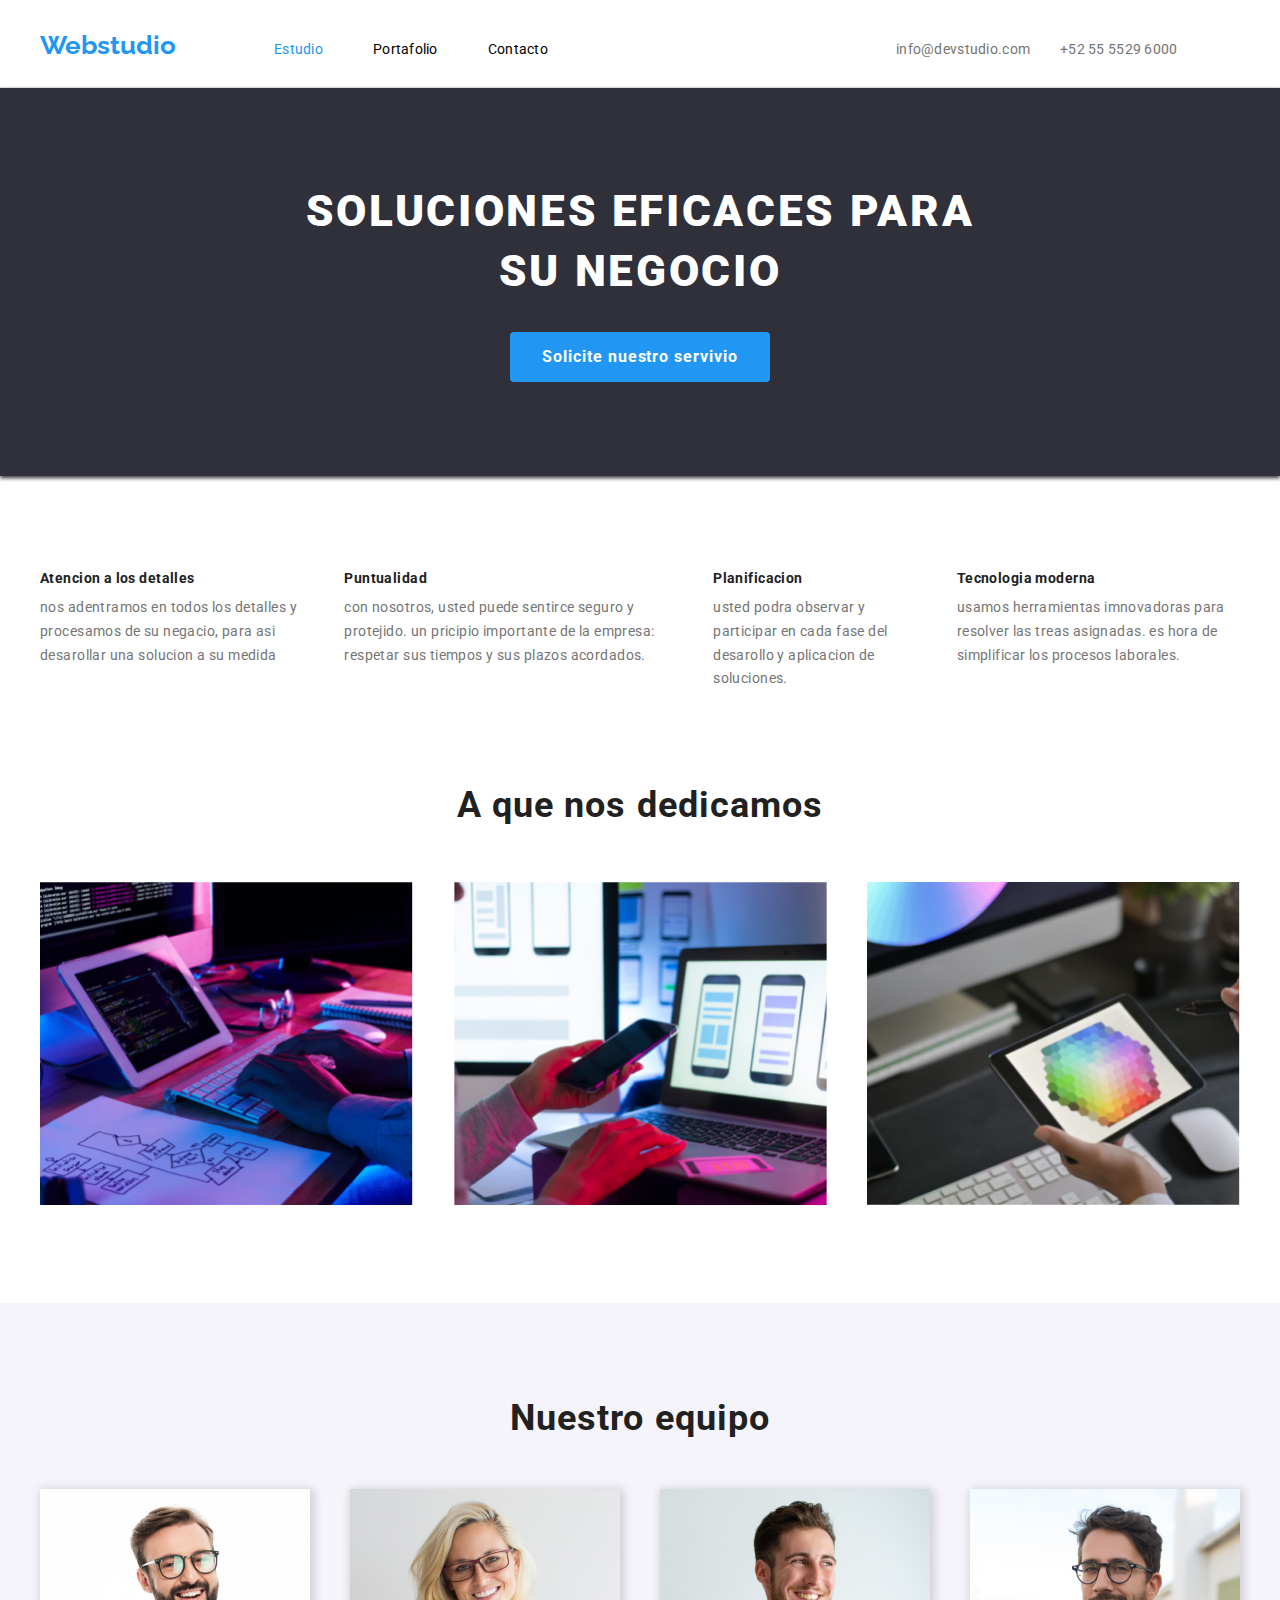
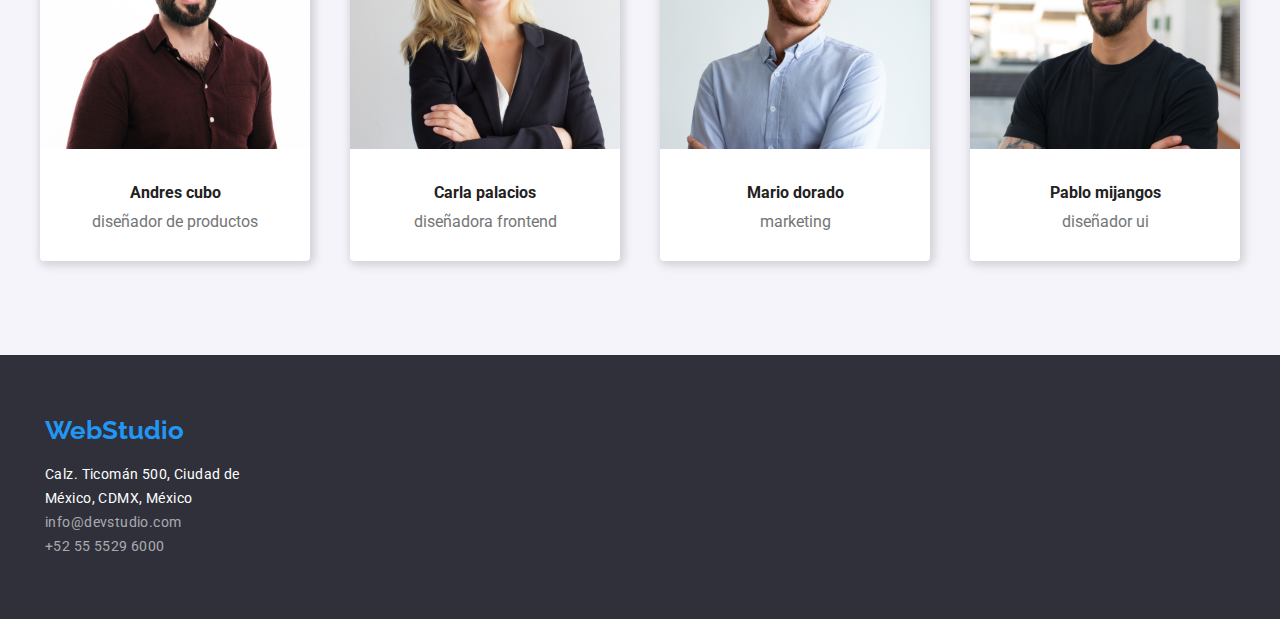
<file: index.html>
<!DOCTYPE html>
<html lang="en">
  <head>
    <meta charset="UTF-8" />
    <meta http-equiv="X-UA-Compatible" content="IE=edge" />
    <meta name="viewport" content="width=device-width, initial-scale=1.0" />
    <link rel="stylesheet" href="css/styles.css" />
    <link rel="preconnect" href="https://fonts.googleapis.com" />
    <link rel="preconnect" href="https://fonts.gstatic.com" crossorigin />
    <link
      rel="stylesheet"
      href="https://fonts.googleapis.com/css2?family=Raleway:wght@100;200;400;500;700;900&family=Roboto:wght@100;300;400;700;900&display=swap"
    />
    <link
      href="https://fonts.googleapis.com/css2?family=Raleway:wght@100;200;400;500;700&display=swap"
      rel="stylesheet"
    />
    <link rel="preconnect" href="https://fonts.googleapis.com" />
    <link rel="preconnect" href="https://fonts.gstatic.com" crossorigin />
    <title>WebStudio</title>
  </head>
  <body>
    <header class="cont-header">
      <div class="container">
        <h1 class="cont-logo">
          <a href="#">Webstudio</a>
        </h1>
        <nav class="cont-nav">
          <ul class="cont-navbar">
            <li><a href="./index.html" class="active">Estudio</a></li>
            <li><a href="./portafolio.html">Portafolio</a></li>
            <li><a href="#">Contacto</a></li>
          </ul>
        </nav>
        <div class="cont-top">
          <ul class="cont-headercontactos">
            <li>
              <a href="sobre:info@devstudio.com">info@devstudio.com</a>
            </li>
            <li><a href="tel:+525555296000">+52 55 5529 6000</a></li>
          </ul>
        </div>
      </div>
    </header>
    <main>
      <section class="encabezado">
        <div class="container">
          <h2>
            SOLUCIONES EFICACES PARA<br />
            SU NEGOCIO
          </h2>
          <button type="button" class="encabezado-butom">
            Solicite nuestro servivio
          </button>
        </div>
      </section>

      <section class="informacion">
        <div class="container">
          <ul class="informacion-labels">
            <li>
              <h3>Atencion a los detalles</h3>
              <p>
                nos adentramos en todos los detalles y procesamos de su negacio,
                para asi desarollar una solucion a su medida
              </p>
            </li>
            <li>
              <h3>Puntualidad</h3>
              <p>
                con nosotros, usted puede sentirce seguro y protejido. un
                pricipio importante de la empresa: respetar sus tiempos y sus
                plazos acordados.
              </p>
            </li>

            <li>
              <h3>Planificacion</h3>
              <p>
                usted podra observar y participar en cada fase del desarollo y
                aplicacion de soluciones.
              </p>
            </li>

            <li>
              <h3>Tecnologia moderna</h3>
              <p>
                usamos herramientas imnovadoras para resolver las treas
                asignadas. es hora de simplificar los procesos laborales.
              </p>
            </li>
          </ul>
        </div>
      </section>

      <section class="work">
        <div class="container">
          <h2>A que nos dedicamos</h2>
          <ul class="work-list">
            <li>
              <img
                src="images/compiuter.png"
                alt="compiuter"
                width="373"
                height="323"
              />
            </li>
            <li>
              <img src="images/cel.png" alt="cel" width="373" height="323" />
            </li>
            <li>
              <img src="images/tab.png" alt="tab" width="373" height="323" />
            </li>
          </ul>
        </div>
      </section>

      <section class="equipment">
        <div class="container">
          <h2>Nuestro equipo</h2>
          <ul class="equipment-cards">
            <li>
              <img src="images/men.jpg" alt="men" width="270" height="260" />
              <h3>Andres cubo</h3>
              <p>diseñador de productos</p>
            </li>

            <li>
              <img
                src="images/women.jpg"
                alt="women"
                width="270"
                height="260"
              />
              <h3>Carla palacios</h3>
              <p>diseñadora frontend</p>
            </li>

            <li>
              <img
                src="images/white.jpg"
                alt="white"
                width="270"
                height="260"
              />
              <h3>Mario dorado</h3>
              <p>marketing</p>
            </li>
            <li>
              <img
                src="images/black.jpg"
                alt="black"
                width="270"
                height="260"
              />
              <h3>Pablo mijangos</h3>
              <p>diseñador ui</p>
            </li>
          </ul>
        </div>
      </section>
    </main>

    <footer>
      <address class="footer-bar">
        <div class="container">
          <a href="#"><span class="footer-title">WebStudio</span></a>
          <ul class="footer-adress">
            <li class="footer-adress">
              Calz. Ticomán 500, Ciudad de<br />
              México, CDMX, México
            </li>
          </ul>
          <ul class="footer-sobre-tel">
            <li>
              <a href="sobre:info@devstudio.com">info@devstudio.com</a>
            </li>
            <li>
              <a href="tel:+525555296000">+52 55 5529 6000</a>
            </li>
          </ul>
        </div>
      </address>
    </footer>
  </body>
</html>
</file>
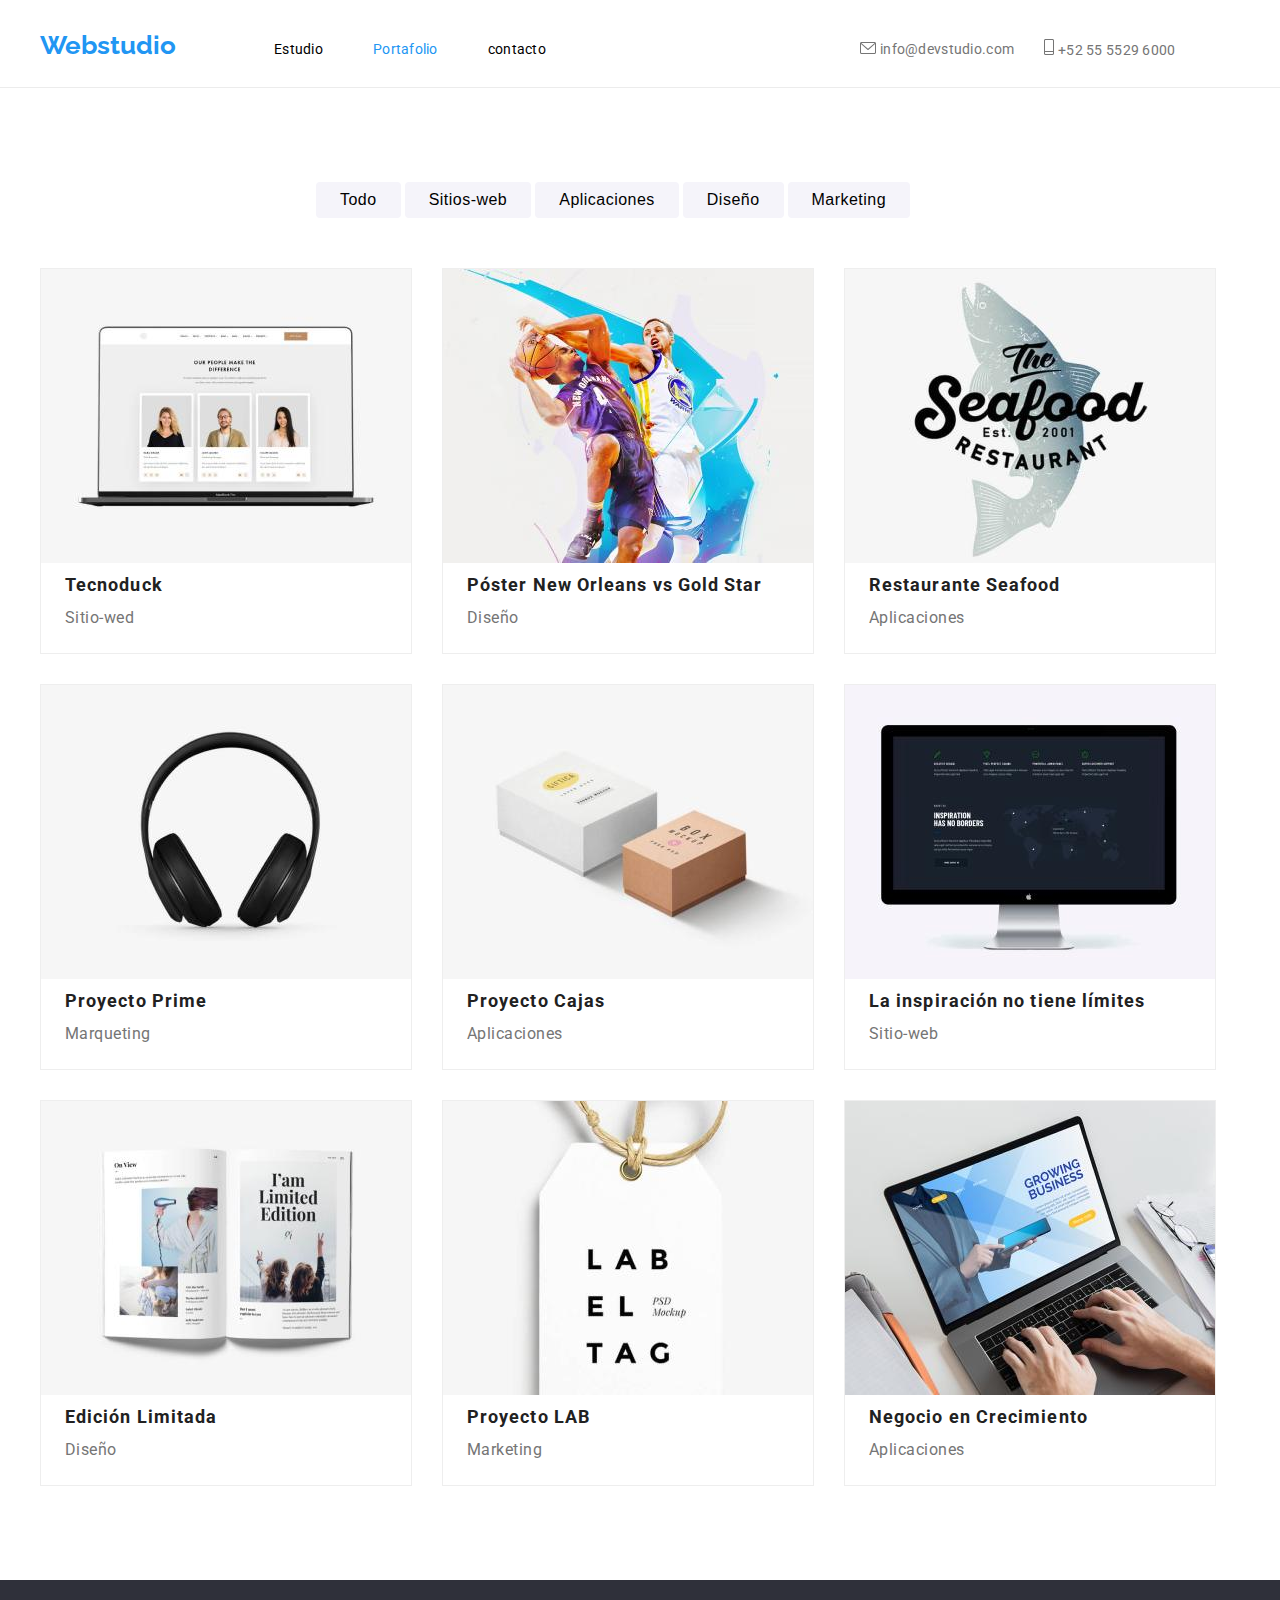
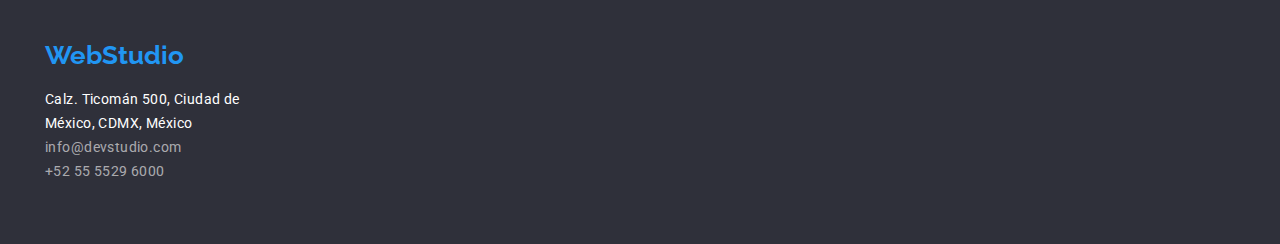
<file: portafolio.html>
<!DOCTYPE html>
<html lang="en">
  <head>
    <meta charset="UTF-8" />
    <meta http-equiv="X-UA-Compatible" content="IE=edge" />
    <meta name="viewport" content="width=device-width, initial-scale=1.0" />
    <link rel="stylesheet" href="css/styles.css" />
    <link rel="preconnect" href="https://fonts.googleapis.com" />
    <link rel="preconnect" href="https://fonts.gstatic.com" crossorigin />
    <link
      href="https://fonts.googleapis.com/css2?family=Montserrat:wght@400;700&family=Roboto:wght@400;500;700;900&display=swap"
      rel="stylesheet"
    />
    <link
      rel="stylesheet"
      href="https://cdnjs.cloudflare.com/ajax/libs/modern-normalize/1.1.0/modern-normalize.min.css"
      integrity="sha512-wpPYUAdjBVSE4KJnH1VR1HeZfpl1ub8YT/NKx4PuQ5NmX2tKuGu6U/JRp5y+Y8XG2tV+wKQpNHVUX03MfMFn9Q=="
      crossorigin="anonymous"
      referrerpolicy="no-referrer"
    />
    <link
      href="https://fonts.googleapis.com/css2?family=Raleway:wght@700&display=swap"
      rel="stylesheet"
    />
    <title>Portafolio</title>
  </head>
  <body>
    <header class="cont-header">
      <div class="container">
        <h1 class="cont-logo">
          <a href="#">Webstudio</a>
        </h1>
        <nav class="cont-nav">
          <ul class="cont-navbar">
            <li><a href="./index.html">Estudio</a></li>
            <li><a href="./portafolio.html" class="active">Portafolio</a></li>
            <li>
              <a href="#" target="_blank" rel="noopener noreeferrrer">
                contacto</a
              >
            </li>
          </ul>
        </nav>
        <div class="cont-top">
          <ul class="cont-headercontactos contact-with-svg">
            <li>
              <img
                src="./images/sobre.svg"
                class="svg-contact"
                width="16px"
                height="12px"
                alt=""
              />
              <a href="sobre:info@devstudio.com">info@devstudio.com</a>
            </li>
            <li>
              <img
                src="./images/tel.svg"
                class="svg-contact"
                width="10px"
                height="16px"
                alt=""
              />
              <a href="tel:+525555296000">+52 55 5529 6000</a>
            </li>
          </ul>
        </div>
      </div>
    </header>
    <main>
      <section class="menu">
        <div class="container">
          <div class="container-menu">
            <button class="menu-buton" type="button">
              <h2 class="txt-button">Todo</h2>
            </button>
            <button class="menu-buton" type="button">
              <h2 class="txt-button">Sitios-web</h2>
            </button>
            <button class="menu-buton" type="button">
              <h2 class="txt-button">Aplicaciones</h2>
            </button>
            <button class="menu-buton" type="button">
              <h2 class="txt-button">Diseño</h2>
            </button>
            <button class="menu-buton" type="button">
              <h2 class="txt-button">Marketing</h2>
            </button>
          </div>
        </div>
      </section>
      <section class="servicios">
        <div class="container">
          <ul class="servicios-window">
            <li>
              <img
                src="images/Tecnoduck.jpg"
                alt="Tecnoduck"
                width="370"
                height="294"
              />
              <h3>Tecnoduck</h3>
              <p>Sitio-wed</p>
            </li>
            <li>
              <img
                src="images/poster.jpg"
                alt="poster"
                width="370"
                height="294"
              />
              <h3>Póster New Orleans vs Gold Star</h3>
              <p>Diseño</p>
            </li>
            <li>
              <img
                src="images/Seafood.jpg"
                alt="Seafood"
                width="370"
                height="294"
              />
              <h3>Restaurante Seafood</h3>
              <p>Aplicaciones</p>
            </li>
            <li>
              <img
                src="images/Prime.jpg"
                alt="Prime"
                width="370"
                height="294"
              />
              <h3>Proyecto Prime</h3>
              <p>Marqueting</p>
            </li>
            <li>
              <img
                src="images/project-boxes.jpg"
                alt="project"
                width="370"
                height="294"
              />
              <h3>Proyecto Cajas</h3>
              <p>Aplicaciones</p>
            </li>
            <li>
              <img
                src="images/limits.jpg"
                alt="limits"
                width="370"
                height="294"
              />
              <h3>La inspiración no tiene límites</h3>
              <p>Sitio-web</p>
            </li>
            <li>
              <img
                src="images/Limited edition.jpg"
                alt="edition"
                width="370"
                height="294"
              />
              <h3>Edición Limitada</h3>
              <p>Diseño</p>
            </li>
            <li>
              <img src="images/Lab.jpg" alt="Lab" width="370" height="294" />
              <h3>Proyecto LAB</h3>
              <p>Marketing</p>
            </li>
            <li>
              <img
                src="images/business.jpg"
                alt="business"
                width="370"
                height="294"
              />
              <h3>Negocio en Crecimiento</h3>
              <p>Aplicaciones</p>
            </li>
          </ul>
        </div>
      </section>
    </main>

    <footer>
      <address class="footer-bar">
        <div class="container">
          <a href="#"><span class="footer-title">WebStudio</span></a>
          <ul class="footer-adress">
            <li class="footer-adress">
              Calz. Ticomán 500, Ciudad de<br />
              México, CDMX, México
            </li>
          </ul>
          <ul class="footer-sobre-tel">
            <li>
              <a href="sobre:info@devstudio.com">info@devstudio.com</a>
            </li>
            <li>
              <a href="tel:+525555296000">+52 55 5529 6000</a>
            </li>
          </ul>
        </div>
      </address>
    </footer>
  </body>
</html>
</file>
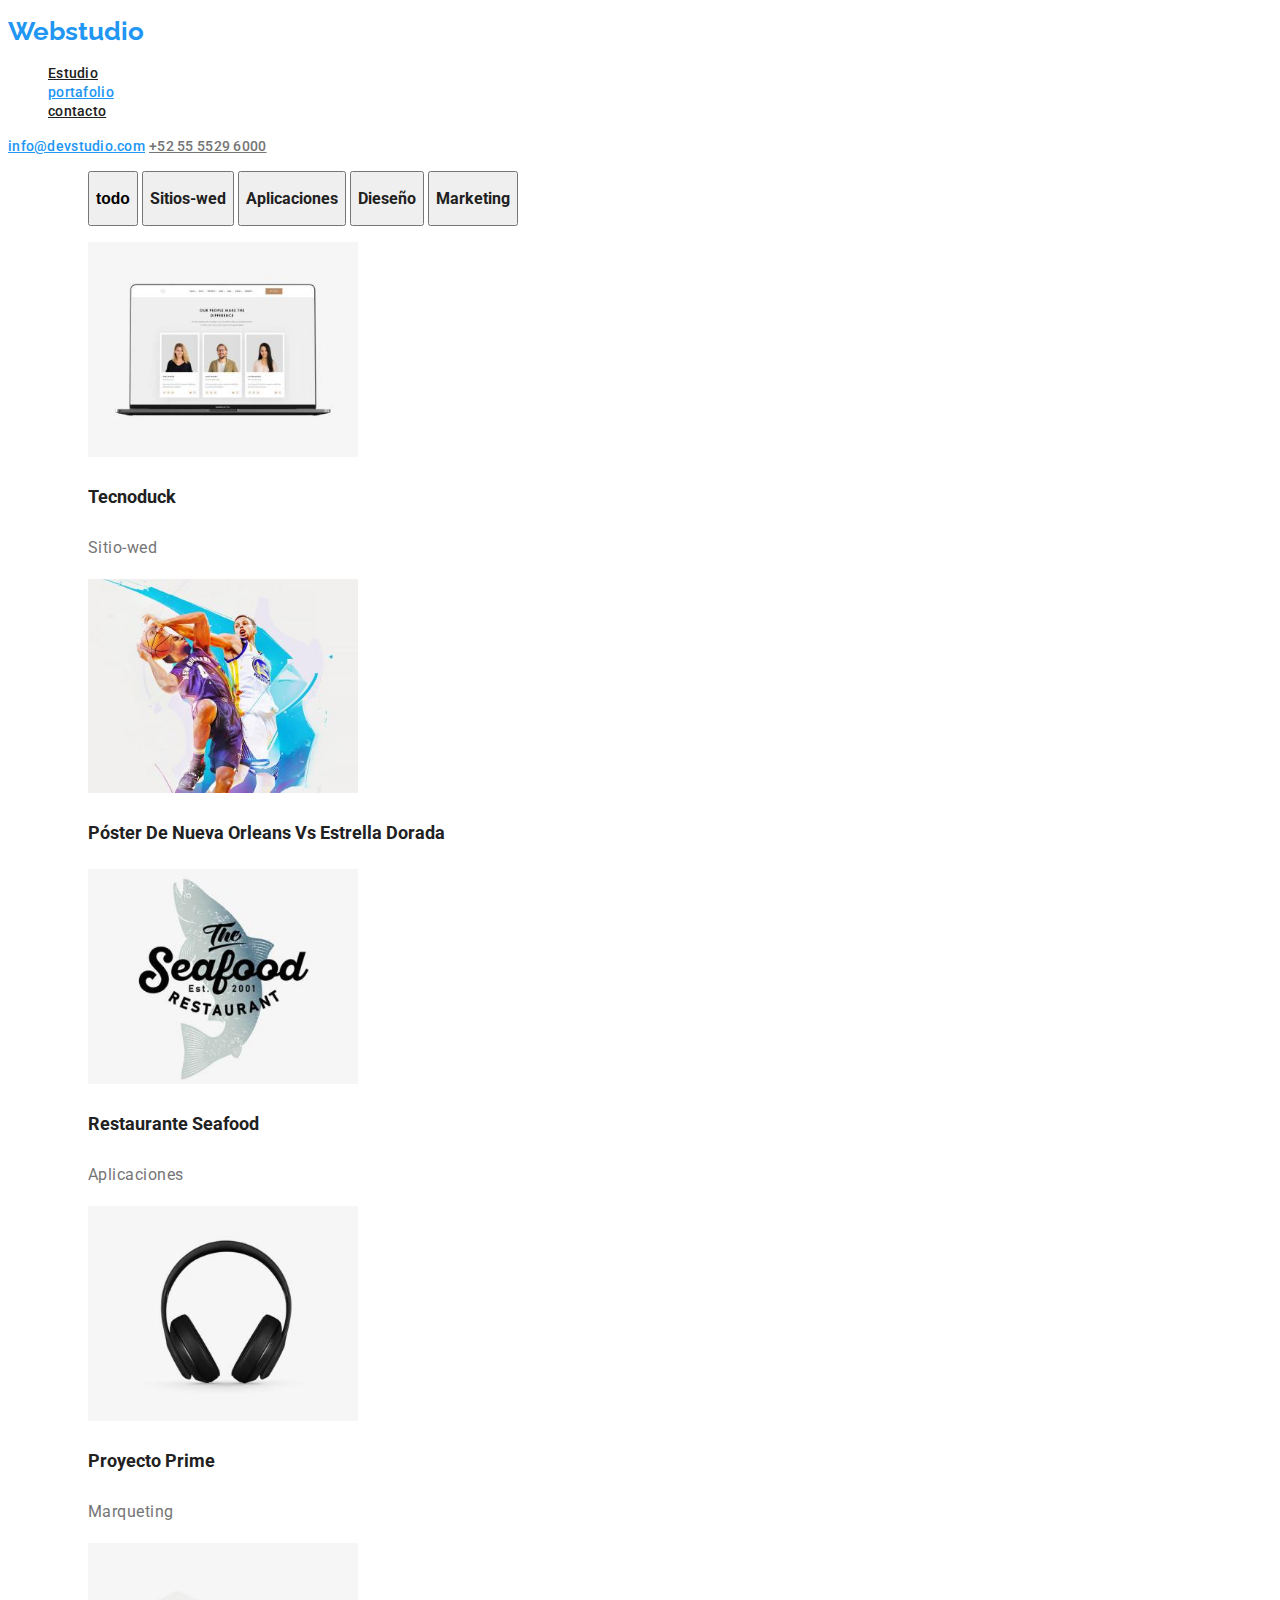
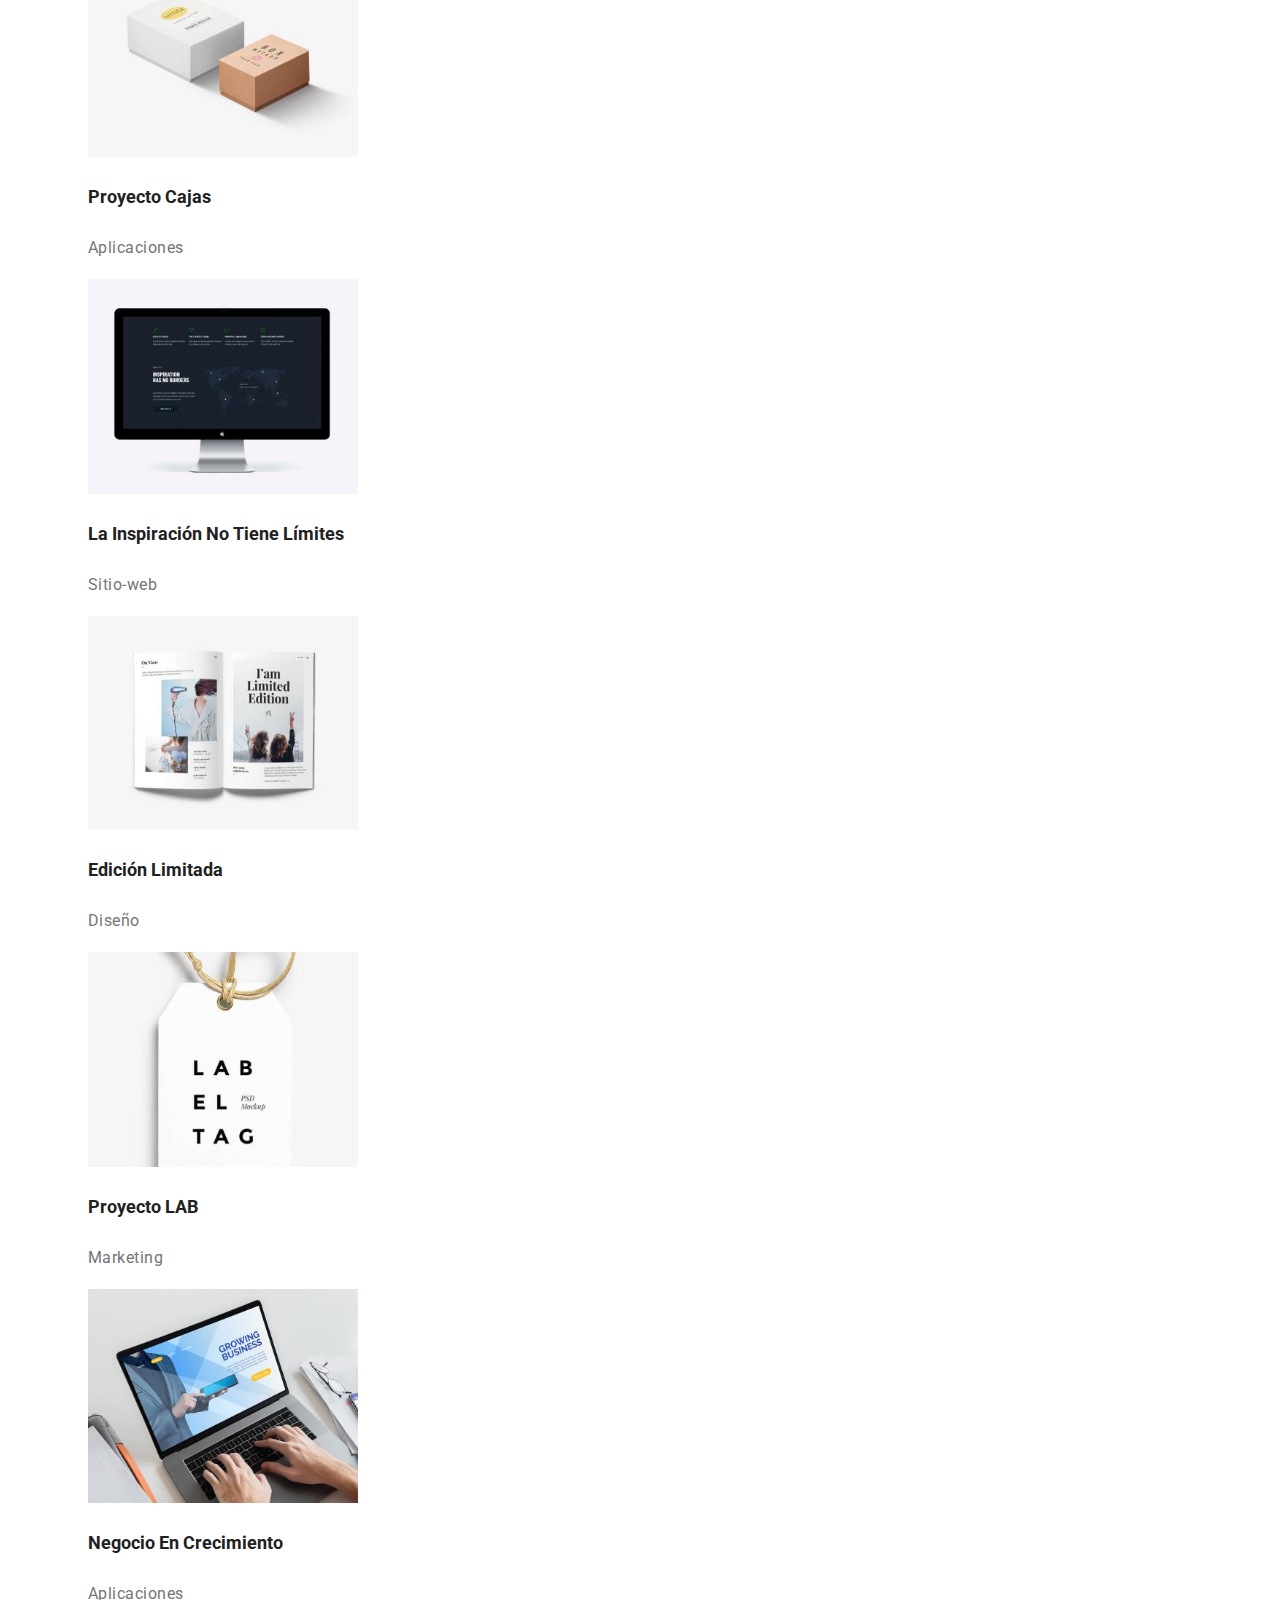
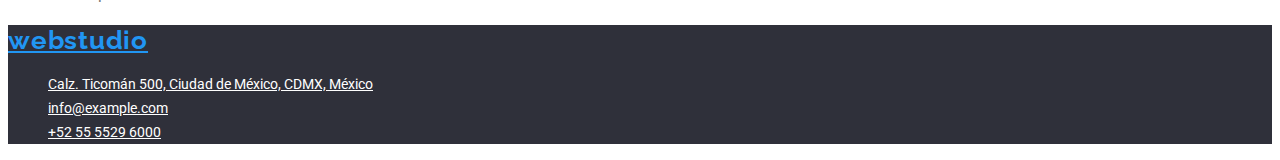
<file: goit-markup-hw-02/portafolio.html>
<!DOCTYPE html>
<html lang="en">
  <head>
    <meta charset="UTF-8" />
    <meta http-equiv="X-UA-Compatible" content="IE=edge" />
    <meta name="viewport" content="width=device-width, initial-scale=1.0" />
    <link rel="stylesheet" href="css/style.css">
    <link rel="preconnect" href="https://fonts.googleapis.com"><link rel="preconnect" href="https://fonts.gstatic.com" crossorigin><link href="https://fonts.googleapis.com/css2?family=Montserrat:wght@400;700&family=Roboto:wght@400;500;700;900&display=swap" rel="stylesheet">
    <link rel="preconnect" href="https://fonts.googleapis.com"><link rel="preconnect" href="https://fonts.gstatic.com" crossorigin><link href="https://fonts.googleapis.com/css2?family=Raleway:wght@700&display=swap" rel="stylesheet">
    <title>Document</title>
  </head>
  <body>
    <header>
      <nav>
        <p><a class="site-w" href="#" target="_blank" rel="noopener noreeferrer">Webstudio</a></p>
        <ul>
          <li>
            <a class="Studio" href="./index.html" target="_blank" rel="noopener noreeferrer">Estudio</a>
          </li>
          <li>
            <a class="briefcase"href="./portafolio.html" target="_blank" rel="noopener noreeferrer">portafolio</a>
          </li>
          <li>
            <a class="site-contac" href="#" target="_blank" rel="noopener noreeferrrer">contacto</a>
          </li>
        </ul>
      </nav>
      <a class="mail" href="#">info@devstudio.com</a>
      <a class="contac" href="#">+52 55 5529 6000</a>
    </header>
    <main>
      <section>
        <ul>
          <ol>
            <button class="seccion-buton-t" type="button"><h3>todo</h3></button>
            <button class="seccion-buton" type="button"><h3>Sitios-wed</h3></button>
            <button class="seccion-buton" type="button"><h3>Aplicaciones</h3></button>
            <button class="seccion-buton" type="button"><h3>Dieseño</h3></button>
            <button class="seccion-buton" type="button"><h3>Marketing</h3></button>
          </ol>
        </ul>
      </section>
      <section>
        <ul>
          <ol>
            <img src="images/Tecnoduck.jpg" alt="Tecnoduck" width="270" />
            <h3 class="description">Tecnoduck</h3>
            <p class="text">Sitio-wed</p>
            <img src="images/poster.jpg" alt="poster" width="270" />
            <h3 class="description">Póster de Nueva Orleans vs Estrella Dorada</h3>
            <img src="images/Seafood.jpg" alt="Seafood" width="270" />
            <h3 class="description">Restaurante Seafood</h3>
            <p class="text">Aplicaciones</p>
            <img src="images/Prime.jpg" alt="Prime" width="270" />
            <h3 class="description">Proyecto Prime</h3>
            <p class="text">Marqueting</p>
            <img src="images/project-boxes.jpg" alt="project" width="270" />
            <h3 class="description">Proyecto Cajas</h3>
            <p class="text">Aplicaciones</p>
            <img src="images/limits.jpg" alt="limits" width="270" />
            <h3 class="description">La inspiración no tiene límites</h3>
            <p class="text">Sitio-web</p>
            <img src="images/Limited edition.jpg" alt="edition" width="270" />
            <h3 class="description">Edición Limitada</h3>
            <p class="text">Diseño</p>
            <img src="images/Lab.jpg" alt="Lab" width="270" />
            <h3 class="description">Proyecto LAB</h3>
            <p class="text">Marketing</p>
            <img src="images/business.jpg" alt="business" width="270" />
            <h3 class="description">Negocio en Crecimiento</h3>
            <p class="text">Aplicaciones</p>
          </ol>
        </ul>
      </section>
    </main>
    <footer>
      <address class="adress">
        <a class="adress-w" href="webstudio">webstudio</a>
        <ul>
          <li>
            <a class="adress-t" href="https://goo.gl/maps/y8hDeLZmRgmK91QBA" target="_blank" rel="noopener noreferrer">
              <title>Calz. Ticomán 500, Ciudad de México, CDMX, México</title>
              Calz. Ticomán 500, Ciudad de México, CDMX, México </a>
          </li>
          <li>
            <a class="adress-m" href="info@example.com">info@example.com</a>
          </li>
          <li>
            <a class="adress-c" href="+52 55 5529 6000 ">+52 55 5529 6000</a>
          </li>
        </ul>
      </address>
    </footer>
  </body>
</html>
</file>
<file: css/styles.css>
/* index */
:root {
  --brand-color: #212121;
  --link-color: #2196f3;
  --contact-color: #757575;
  --cards-color: #f5f4fa;
  --header-border: #ececec;
  --banner-color: #ffffff;
  --svg-color: #afb1b8;
  --footer-color: #2f303a;
}
* {
  padding: 0;
  margin: 0;
}
body {
  align-items: center;
  box-sizing: content-box;
  color: var(--brand-color);
  font-family: Roboto, sans-serif;
  font-size: 16px;
  min-width: 1200px;
  vertical-align: center;
}
ul {
  list-style-type: none;
}
a:hover,
a:focus {
  text-decoration-color: #2196f3;
  color: #2196f3;
}
a {
  text-decoration: none;
  color: #000;
  font-style: normal;
}
a.active {
  color: #2196f3;
}
.cont-header {
  border-bottom: 1px solid #ececec;
}
.container {
  box-sizing: content-box;
  margin: 0 auto;
  padding-left: 15px;
  padding-right: 15px;
  width: 1200px;
}
.cont-logo {
  display: inline-block;
  margin-top: 24px;
  margin-bottom: 25px;
}
.cont-logo a {
  font-family: Raleway;
  font-size: 26px;
  font-weight: 700;
  line-height: 1.19;
  color: #2196f3;
  vertical-align: middle;
}
.cont-nav {
  display: inline-block;
}
.cont-navbar {
  display: flex;
  padding-top: 32px;
  padding-left: 94px;
  gap: 50px;
  vertical-align: middle;
}
/* contactos general */
ul.cont-navbar li {
  font-size: 14px;
  line-height: 1.14;
  letter-spacing: 0.02em;
  vertical-align: middle;
}
.cont-top {
  display: inline-block;
}
.cont-headercontactos {
  display: flex;
  padding-top: 32px;
  padding-left: 344px;
  gap: 30px;
  
}
ul.cont-headercontactos li a,
ul.contact-with-svg li a {
  font-size: 14px;
  color: #757575;
  line-height: normal;
  letter-spacing: 0.02em;
}
ul.cont-headercontactos li a:hover,
ul.cont-headercontactos li a:focus {
  text-decoration-color: #2196f3;
  color: #2196f3;
}
/*contactos portafolio*/
.contact-with-svg {
  display: flex;
  padding-top: 32px;
  padding-left: 310px;
  gap: 30px;
}
.svg-contac {
  padding-right: 10px;
}
.encabezado {
  background-color: #2f303a;
  box-shadow: 0px 2px 4px #2f303a;
  text-align: center;
}
section.encabezado .container h2 {
  font-size: 44px;
  color: #fff;
  font-weight: 900;
  line-height: 1.36;
  letter-spacing: 0.06em;
  padding-top: 94px;
  padding-bottom: 30px;
}
.encabezado-butom:hover,
.encabezado-butom:focus {
  background-color: #188ce8;
  cursor: pointer;
}
.encabezado-butom {
  background-color: #2196f3;
  font-size: 16px;
  font-family: inherit;
  font-weight: 700;
  line-height: 1.875;
  letter-spacing: 0.06em;
  padding: 10px;
  padding-left: 32px;
  padding-right: 32px;
  margin-bottom: 94px;
  text-align: center;
  color: #fff;
  border: 0px;
  border-radius: 4px;
}
.informacion ul {
  display: flex;
  gap: 30px;
  padding-top: 94px;
}
.informacion-labels h3{
  color: #212121;
  font-size: 14px;
  font-weight: 700;
  letter-spacing: 0.03em;
  padding-bottom: 10px;
}
.informacion-labels p{
  color: #757575;
  font-size: 14px;
  font-weight: 400;
  letter-spacing: 0.03em;
  line-height: 1.71;
}
.work {
  padding-top: 94px;
  padding-bottom: 94px;
}
.work h2{
  font-size: 36px;
  font-weight: 700;
  line-height: 1.16;
  letter-spacing: 0.03em;
  padding-bottom: 55px;
  text-align: center;
}
.work-list {
  display: flex;
  gap: 40.5px;
}
.equipment {
  background-color: #f5f4fa;
}
.equipment h2{
  font-size: 36px;
  font-weight: 700;
  text-align: center;
  letter-spacing: 0.03em;
  padding-top: 94px;
}
.equipment-cards {
  align-items: center;
  text-align: center;
  display: flex;
  gap: 40px;
  padding-top: 50px;
  padding-bottom: 94px;
} 
.equipment-cards li{
  align-items: center;
  background-color: #fff;
  box-shadow: 2px 2px 10px 2px #00000028;
  border-radius: 0px 0px 4px 4px;
}
.equipment-cards h3{
  font-size: 16px;
  color: #212121;
  padding-top: 30px;
}
.equipment-cards p{
  font-size: 16px;
  font-weight: 400;
  color: #757575;
  padding-top: 10px;
  padding-bottom: 30px;
}
/*footer index */
.footer-bar {
  background-color: #2f303a;
  color: #ffffff99;
  font-style: normal;
  padding-top: 60px;
  padding-left: 10px;
}
.footer-title {
  font-family: Raleway;
  font-size: 26px;
  font-weight: 700;
  color: #2196f3;
}
.footer-adress {
  font-size: 14px;
  letter-spacing: 0.03em;
  color: #fff;
  line-height: 1.71;
  padding-top: 9px;
}
.footer-sobre-tel {
  padding-bottom: 60px;
}
ul.footer-sobre-tel a{
  font-size: 14px;
  color: #ffffff99;
  letter-spacing: 0.03em;
  line-height: 1.71;
}
.footer-sobre-tel a:hover,
.footer-sobre-tel a:focus {
  color: #2196f3;
  text-decoration-color: #2196f3;
  border: none;
}
/* Portafolio */
.menu {
  display: flex;
  margin-right: 8px;
  padding-top: 94px;
  padding-bottom: 50px;
}
.container-menu {
  padding-left: 280px;
}
.menu-buton {
  align-items: center;
  background-color: #f5f4fa;
  border: none;
  border-radius: 4px;
  cursor: pointer;
}
.txt-button {
  font-size: 16px;
  font-weight: 500;
  letter-spacing: 0.03em;
  line-height: 1.5;
  padding-top: 6px;
  padding-bottom: 6px;
  padding-right: 24px;
  padding-left: 24px;
}
.menu-buton:hover,
.menu-buton:focus {
  color: #fff;
  background-color: #2196f3;
  cursor: pointer;
}
.servicios-window {
  align-items: center;
  display: flex;
  flex-wrap: wrap;
  gap: 30px;
  padding-bottom: 94px;
}
.servicios-window li {
  border: 1px solid #eeeeee;
  cursor: pointer;
}
.servicios-window li:focus,
.servicios-window li:hover {
  align-items: center;
  box-shadow: 2px 2px 10px 2px #00000028;
  border-radius: 0px;
  border: 1px solid #eeeeee;
}
.servicios-window h3 {
  font-size: 18px;
  font-weight: 700;
  letter-spacing: 0.06em;
  line-height: 2;
  padding-inline: 24px;
}
.servicios-window p {
  color: #757575;
  font-size: 16px;
  font-weight: 400;
  letter-spacing: 0.03em;
  line-height: 1.875em;
  padding-inline: 24px;
  padding-bottom: 20px;
}
/*foter portafolio*/
.txt-social-network {
  font-size: 14px;
  font-weight: 700;
  letter-spacing: 0.03em;
  padding-top: 15px;
  padding-bottom: 20px;
  top: 1703px;
}

.social-network-footer {
  cursor: pointer;
  display: flex;
  gap: 10px;
}

.footer-bar-porta {
  background-color: #2f303a;
  color: #ffffff99;
}

.container-porta {
  font-style: normal;
  display: flex;
  flex-wrap: wrap;
  gap: 70px;
  padding-top: 60px;
  width: 1200px;
  margin: 0 auto;
  padding-left: 15px;
  padding-right: 15px;
}
</file>
<file: goit-markup-hw-02/css/style.css>
/* index */
body {
  font-family: 'Roboto', 'Arial';
}
ul {
  list-style-type: none;
}
.title {
  background-color: #2f303a;
  text-transform: uppercase;
  text-align: center;
}
.site-w {
  color: #2196f3;
  font-family: 'Raleway';
  font-style: normal;
  font-weight: 700;
  font-size: 26px;
  line-height: 1.2;
  text-decoration: none;
  cursor: pointer;
}
.sub-1 {
  color: #212121;
  font-family: 'Roboto';
  font-style: normal;
  font-weight: 700;
  font-size: 14px;
  line-height: 16px;
  letter-spacing: 0.03em;
  text-align: left;
}
.p-1 {
  color: #757575;
  font-family: 'Roboto';
  font-style: normal;
  font-weight: 400;
  font-size: 14px;
  line-height: 24px;
  letter-spacing: 0.03em;
}
.sub-2 {
  color: #757575;
  font-family: 'Roboto';
  font-style: normal;
  font-weight: 700;
  font-size: 14px;
  line-height: 16px;
  letter-spacing: 0.03em;
  text-transform: uppercase;
}
.p-2 {
  color: #757575;
  font-family: 'Roboto';
  font-style: normal;
  font-weight: 400;
  font-size: 14px;
  line-height: 24px;
  letter-spacing: 0.03em;
}
.sub-3 {
  font-family: 'Roboto';
  font-style: normal;
  font-weight: 700;
  font-size: 14px;
  line-height: 16px;
  letter-spacing: 0.03em;
  text-transform: uppercase;
}
.p-3 {
  color: #757575;
  font-family: 'Roboto';
  font-style: normal;
  font-weight: 400;
  letter-spacing: 0.03em;
}
.sub-4 {
  color: #212121;
  font-family: 'Roboto';
  font-style: normal;
  font-weight: 700;
  font-size: 14px;
  text-transform: uppercase;
}
.p-4 {
  color: #757575;
  font-family: 'Roboto';
  font-style: normal;
  font-weight: 400;
  font-size: 14px;
  line-height: 24px;
  letter-spacing: 0.03em;
}
.tips {
  color: #212121;
  font-family: 'Roboto';
  font-style: normal;
  font-weight: 700;
  font-size: 36px;
  line-height: 42px;
  text-align: left;
  letter-spacing: 0.03em;
}
.header {
  color: #2196f3;
  font-family: 'Raleway', 'Arial';
}
.site-studio {
  color: #2196f3;
  font-family: 'Roboto', 'Arial';
  font-style: normal;
  font-weight: 500;
  font-size: 14px;
  line-height: 16px;
  letter-spacing: 0.02em;
}
.site-ptf {
  color: #212121;
  font-family: 'Roboto';
  font-style: normal;
  font-weight: 500;
  font-size: 14px;
  line-height: 16px;
  letter-spacing: 0.02em;
}
.site-contac {
  color: #212121;
  font-family: 'Roboto';
  font-style: normal;
  font-weight: 500;
  font-size: 14px;
  line-height: 16px;
  letter-spacing: 0.02em;
}
.mail {
  color: #2196f3;
  font-family: 'Roboto';
  font-style: normal;
  font-weight: 500;
  font-size: 14px;
  line-height: 16px;
  letter-spacing: 0.02em;
}
.contac {
  color: #757575;
  font-family: 'Roboto';
  font-style: normal;
  font-weight: 500;
  font-size: 14px;
  line-height: 16px;
  letter-spacing: 0.02em;
}
.service:focus,
.service:hover {
  background-color: #2196f3;
  color: #ffffff;
  font-family: 'Roboto', 'Arial';
  border-color: #2196f3;
}
.bisnes {
  color: #ffffff;
  font-family: 'roboto', 'Arial';
  font-style: normal;
  font-weight: 900;
  font-size: 44px;
  line-height: 60px;
}
.tips-2 {
  color: #212121;
  font-family: 'Roboto';
  font-style: normal;
  font-weight: 700;
  font-size: 36px;
  line-height: 42px;
  text-align: left;
  letter-spacing: 0.03em;
}
.emplo-1 {
  font-family: 'Roboto';
  font-style: normal;
  font-weight: 500;
  font-size: 16px;
  line-height: 19px;
  text-align: left;
  letter-spacing: 0.03em;
}
.eqp-1 {
  color: #757575;
  font-family: 'Roboto';
  font-style: normal;
  font-weight: 400;
  font-size: 16px;
  line-height: 19px;
  text-align: left;
  letter-spacing: 0.03em;
}
.emplo-2 {
  color: #212121;
  font-family: 'Roboto';
  font-style: normal;
  font-weight: 500;
  font-size: 16px;
  line-height: 19px;
  text-align: left;
  letter-spacing: 0.03em;
}
.eqp-2 {
  color: #757575;
  font-family: 'Roboto';
  font-style: normal;
  font-weight: 400;
  font-size: 16px;
  line-height: 19px;
  text-align: left;
  letter-spacing: 0.03em;
}
.emplo-3 {
  color: #212121;
  font-family: 'Roboto';
  font-style: normal;
  font-weight: 500;
  font-size: 16px;
  line-height: 19px;
  text-align: left;
  letter-spacing: 0.03em;
}
.eqp-3 {
  color: #757575;
  font-family: 'Roboto';
  font-style: normal;
  font-weight: 400;
  font-size: 16px;
  line-height: 19px;
  text-align: left;
  letter-spacing: 0.03em;
}
.emplo-4 {
  color: #212121;
  font-family: 'Roboto';
  font-style: normal;
  font-weight: 500;
  font-size: 16px;
  line-height: 19px;
  text-align: left;
  letter-spacing: 0.03em;
}
.eqp-4 {
  color: #757575;
  font-family: 'Roboto';
  font-style: normal;
  font-weight: 400;
  font-size: 16px;
  line-height: 19px;
  text-align: left;
  letter-spacing: 0.03em;
}
/* pie de pagina bg */
.adress {
  background-color: #2f303a;
}
.adress-w {
  font-family: 'Raleway', 'Arial';
  color: #2196f3;
  font-style: normal;
  font-weight: 700;
  font-size: 26px;
  line-height: 31px;
  letter-spacing: 0.03em;
}
.adress-t {
  color: #ffffff;
  font-family: 'Roboto';
  font-style: normal;
  font-weight: 400;
  font-size: 14px;
  line-height: 24px;
}
.adress-m {
  color: #ffffff;
  font-family: 'Roboto';
  font-style: normal;
  font-weight: 400;
  font-size: 14px;
  line-height: 24px;
}
.adress-c {
  color: #ffffff;
  font-family: 'Roboto';
  font-style: normal;
  font-weight: 400;
  font-size: 14px;
  line-height: 24px;
}
/* Portafolio */
.Studio {
  color: #212121;
  font-family: 'Roboto', 'Arial';
  font-style: normal;
  font-weight: 500;
  font-size: 14px;
  line-height: 16px;
  letter-spacing: 0.02em;
}
.briefcase {
  color: #2196f3;
  font-family: 'Roboto', 'Arial';
  font-style: normal;
  font-weight: 500;
  font-size: 14px;
  line-height: 16px;
  letter-spacing: 0.02em;
}
.description {
  color: #212121;
  font-family: 'Roboto';
  font-style: normal;
  font-weight: 700;
  font-size: 18px;
  line-height: 36px;
  text-transform: capitalize;
}
.text {
  color: #757575;
  font-family: 'Roboto';
  font-style: normal;
  font-weight: 400;
  font-size: 16px;
  line-height: 30px;
  letter-spacing: 0.03em;
}
.seccion-buton-t:focus,
.seccion-buton-t:hover {
  background-color: #2196f3;
  color:#ffffff;
  font-family: 'Roboto', 'Arial';
  border-color: #2196f3;
}
.seccion-buton {
  color: #212121;
  font-family: 'Roboto';
  font-style: normal;
  text-align: center;
}
</file>
